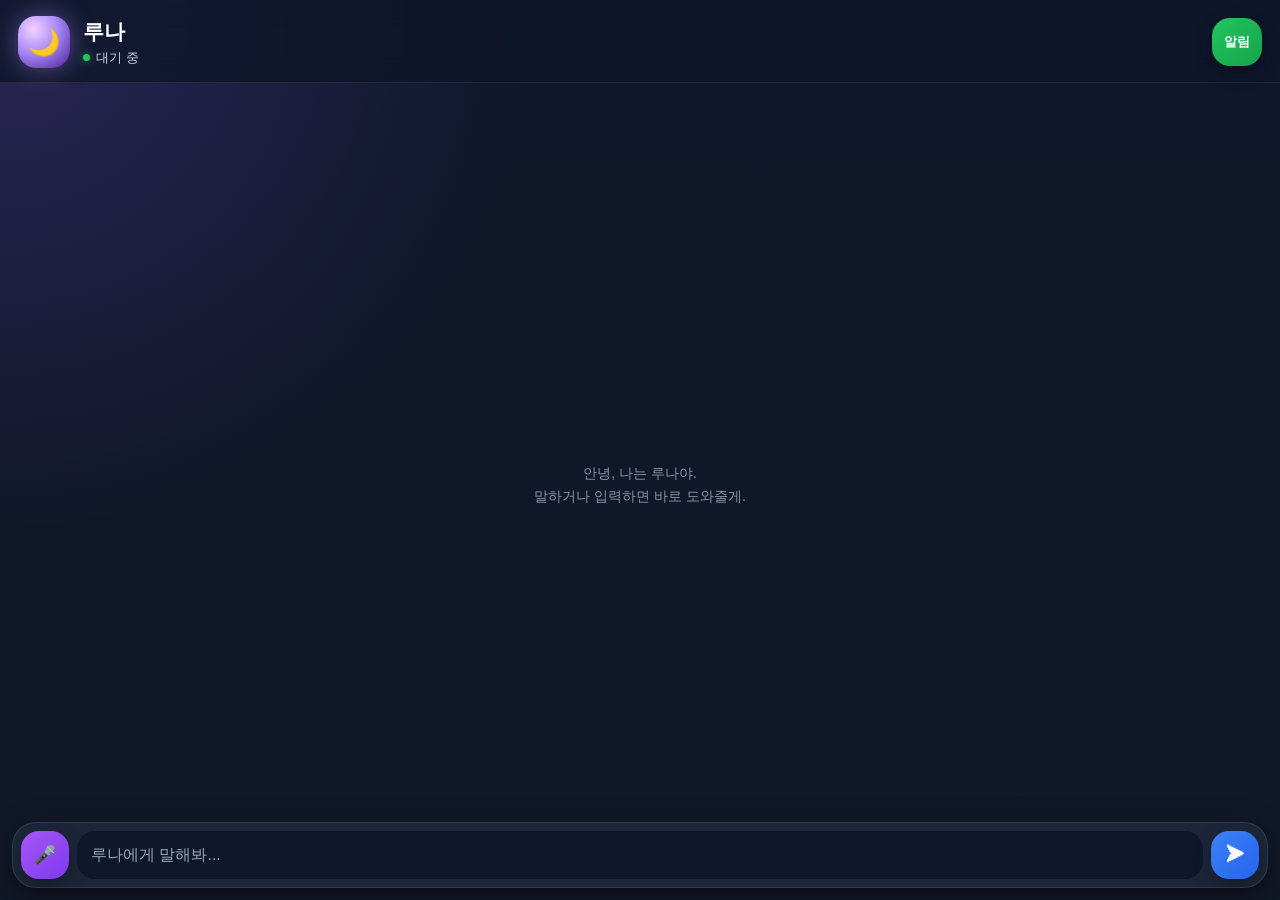
<file: static/index.html>
<!DOCTYPE html>
<html lang="ko">
<head>
  <meta charset="UTF-8" />
  <meta name="viewport" content="width=device-width, initial-scale=1.0, viewport-fit=cover" />

  <title>루나</title>

  <meta name="theme-color" content="#0f172a" />
  <meta name="apple-mobile-web-app-capable" content="yes" />
  <meta name="apple-mobile-web-app-title" content="루나" />
  <meta name="apple-mobile-web-app-status-bar-style" content="black-translucent" />

  <link rel="manifest" href="/static/manifest.json">
  <link rel="apple-touch-icon" href="/static/icon-192.png">

  <style>
    * {
      box-sizing: border-box;
      -webkit-tap-highlight-color: transparent;
    }

    html, body {
      margin: 0;
      width: 100%;
      height: 100%;
      background: #0f172a;
      color: white;
      font-family: -apple-system, BlinkMacSystemFont, "Segoe UI", sans-serif;
      overflow: hidden;
    }

    body {
      height: 100dvh;
      display: flex;
      flex-direction: column;
      background:
        radial-gradient(circle at top left, rgba(139, 92, 246, 0.22), transparent 34%),
        linear-gradient(180deg, #0f172a 0%, #111827 100%);
    }

    #header {
      padding: calc(env(safe-area-inset-top) + 16px) 18px 14px;
      background: rgba(15, 23, 42, 0.82);
      backdrop-filter: blur(14px);
      border-bottom: 1px solid rgba(255,255,255,0.08);
      display: flex;
      align-items: center;
      gap: 13px;
      flex-shrink: 0;
    }

    #avatar {
      width: 52px;
      height: 52px;
      border-radius: 18px;
      background: radial-gradient(circle at 30% 25%, #f5d0fe, #a78bfa 45%, #4c1d95);
      display: flex;
      align-items: center;
      justify-content: center;
      font-size: 26px;
      box-shadow: 0 0 24px rgba(167, 139, 250, 0.45);
    }

    #titleBox {
      flex: 1;
      min-width: 0;
    }

    #title {
      font-size: 21px;
      font-weight: 850;
      letter-spacing: -0.5px;
    }

    #status {
      margin-top: 3px;
      font-size: 13px;
      color: #cbd5e1;
    }

    #status::before {
      content: "";
      display: inline-block;
      width: 7px;
      height: 7px;
      margin-right: 6px;
      border-radius: 50%;
      background: #22c55e;
      box-shadow: 0 0 8px rgba(34, 197, 94, 0.7);
      vertical-align: 1px;
    }

    #chatWrap {
      flex: 1;
      min-height: 0;
      position: relative;
    }

    #chat {
      height: 100%;
      overflow-y: auto;
      padding: 18px 13px 112px;
      display: flex;
      flex-direction: column;
      gap: 10px;
      scroll-behavior: smooth;
    }

    .row {
      display: flex;
      width: 100%;
      animation: pop 0.16s ease-out;
    }

    @keyframes pop {
      from {
        opacity: 0;
        transform: translateY(4px) scale(0.98);
      }
      to {
        opacity: 1;
        transform: translateY(0) scale(1);
      }
    }

    .row.user {
      justify-content: flex-end;
    }

    .row.luna {
      justify-content: flex-start;
    }

    .bubble {
      max-width: min(82%, 520px);
      padding: 11px 14px;
      border-radius: 19px;
      font-size: 15.8px;
      line-height: 1.5;
      white-space: pre-wrap;
      word-break: break-word;
      box-shadow: 0 6px 18px rgba(0,0,0,0.22);
    }

    .user .bubble {
      background: linear-gradient(135deg, #38bdf8, #0ea5e9);
      color: #031521;
      border-bottom-right-radius: 6px;
    }

    .luna .bubble {
      background: linear-gradient(135deg, #c4b5fd, #a78bfa);
      color: #170f2e;
      border-bottom-left-radius: 6px;
    }

    .typing .bubble {
      opacity: 0.85;
      animation: pulse 1.05s infinite;
    }

    @keyframes pulse {
      0% { opacity: 0.45; }
      50% { opacity: 1; }
      100% { opacity: 0.45; }
    }

    #inputArea {
      position: fixed;
      left: 12px;
      right: 12px;
      bottom: calc(env(safe-area-inset-bottom) + 12px);
      min-height: 64px;
      padding: 8px;
      background: rgba(30, 41, 59, 0.9);
      backdrop-filter: blur(18px);
      border: 1px solid rgba(255,255,255,0.1);
      border-radius: 24px;
      display: flex;
      align-items: center;
      gap: 8px;
      box-shadow: 0 12px 34px rgba(0,0,0,0.35);
    }

    #msg {
      flex: 1;
      height: 48px;
      min-width: 0;
      border: none;
      outline: none;
      border-radius: 18px;
      padding: 0 14px;
      background: rgba(15, 23, 42, 0.95);
      color: white;
      font-size: 16px;
    }

    #msg::placeholder {
      color: #94a3b8;
    }

    button {
      width: 48px;
      height: 48px;
      border: none;
      border-radius: 18px;
      color: white;
      font-size: 18px;
      font-weight: 800;
      display: flex;
      align-items: center;
      justify-content: center;
      flex-shrink: 0;
      box-shadow: 0 7px 18px rgba(0,0,0,0.25);
    }

    button:active {
      transform: scale(0.95);
    }

    #micBtn {
      background: linear-gradient(135deg, #a855f7, #7c3aed);
    }

    #sendBtn {
      background: linear-gradient(135deg, #3b82f6, #2563eb);
    }

    #notifyBtn {
      background: linear-gradient(135deg, #22c55e, #16a34a);
      width: auto;
      min-width: 48px;
      padding: 0 12px;
      font-size: 13px;
    }


    #emptyHint {
      margin: auto;
      text-align: center;
      color: #94a3b8;
      font-size: 14px;
      line-height: 1.6;
      opacity: 0.9;
      padding-top: 80px;
    }
  </style>
</head>

<body>
  <div id="header">
    <div id="avatar">🌙</div>
    <div id="titleBox">
      <div id="title">루나</div>
      <div id="status">대기 중</div>
    </div>
    <button id="notifyBtn" onclick="enablePush()">알림</button>
  </div>

  <div id="chatWrap">
    <div id="chat">
      <div id="emptyHint">
        안녕, 나는 루나야.<br />
        말하거나 입력하면 바로 도와줄게.
      </div>
    </div>
  </div>

  <div id="inputArea">
    <button id="micBtn" onclick="startVoice()">🎤</button>
    <input id="msg" placeholder="루나에게 말해봐..." />
    <button id="sendBtn" onclick="send()">➤</button>
  </div>

  <script>
    const chat = document.getElementById("chat");
    const statusText = document.getElementById("status");
    const input = document.getElementById("msg");
    const emptyHint = document.getElementById("emptyHint");

    function setStatus(text) {
      statusText.innerText = text;
    }

    function removeEmptyHint() {
      if (emptyHint && emptyHint.parentNode) {
        emptyHint.parentNode.removeChild(emptyHint);
      }
    }

    function addMessage(text, sender, extraClass = "") {
      removeEmptyHint();

      const row = document.createElement("div");
      row.className = "row " + sender + (extraClass ? " " + extraClass : "");

      const bubble = document.createElement("div");
      bubble.className = "bubble";
      bubble.innerText = text;

      row.appendChild(bubble);
      chat.appendChild(row);
      chat.scrollTop = chat.scrollHeight;

      return row;
    }

    function removeElement(el) {
      if (el && el.parentNode) {
        el.parentNode.removeChild(el);
      }
    }

    async function send() {
      const text = input.value.trim();
      if (!text) return;

      addMessage(text, "user");
      input.value = "";

      setStatus("생각 중...");
      const thinking = addMessage("생각 중...", "luna", "typing");

      try {
        const res = await fetch("/chat", {
          method: "POST",
          headers: {
            "Content-Type": "application/json"
          },
          body: JSON.stringify({ message: text })
        });

        const data = await res.json();
        removeElement(thinking);

        const reply = data.reply || "응답이 비어 있어.";
        addMessage(reply, "luna");
        setStatus("대기 중");

      } catch (err) {
        removeElement(thinking);
        addMessage("서버 연결 오류가 났어. 잠깐 뒤에 다시 말해줘.", "luna");
        setStatus("오류");
      }
    }

    input.addEventListener("keydown", function(e) {
      if (e.key === "Enter") {
        send();
      }
    });


    function urlBase64ToUint8Array(base64String) {
      const padding = "=".repeat((4 - base64String.length % 4) % 4);
      const base64 = (base64String + padding).replace(/-/g, "+").replace(/_/g, "/");
      const rawData = window.atob(base64);
      const outputArray = new Uint8Array(rawData.length);

      for (let i = 0; i < rawData.length; ++i) {
        outputArray[i] = rawData.charCodeAt(i);
      }
      return outputArray;
    }

    async function enablePush() {
      if (!("serviceWorker" in navigator)) {
        addMessage("이 브라우저는 서비스 워커를 지원하지 않아.", "luna");
        return;
      }

      if (!("PushManager" in window)) {
        addMessage("이 브라우저는 푸시 알림을 지원하지 않아.", "luna");
        return;
      }

      try {
        setStatus("알림 연결 중...");

        const permission = await Notification.requestPermission();
        if (permission !== "granted") {
          addMessage("알림 권한이 허용되지 않았어.", "luna");
          setStatus("대기 중");
          return;
        }

        const reg = await navigator.serviceWorker.register("/static/sw.js");

        const keyRes = await fetch("/push/public-key");
        const keyData = await keyRes.json();

        if (!keyData.ok || !keyData.publicKey) {
          addMessage("서버에 푸시 알림 키가 아직 설정되지 않았어.", "luna");
          setStatus("대기 중");
          return;
        }

        let sub = await reg.pushManager.getSubscription();
        if (!sub) {
          sub = await reg.pushManager.subscribe({
            userVisibleOnly: true,
            applicationServerKey: urlBase64ToUint8Array(keyData.publicKey)
          });
        }

        const saveRes = await fetch("/push/subscribe", {
          method: "POST",
          headers: { "Content-Type": "application/json" },
          body: JSON.stringify({ subscription: sub.toJSON() })
        });

        const saveData = await saveRes.json();
        if (saveData.ok) {
          addMessage("폰 알림 연결이 완료됐어.", "luna");
          setStatus("알림 연결됨");
        } else {
          addMessage("알림 구독 저장에 실패했어: " + (saveData.message || ""), "luna");
          setStatus("오류");
        }

      } catch (err) {
        addMessage("알림 연결 중 오류가 났어: " + err.message, "luna");
        setStatus("오류");
      }
    }

    if ("serviceWorker" in navigator) {
      navigator.serviceWorker.register("/static/sw.js").catch(() => {});
    }


    function startVoice() {
      const SpeechRecognition = window.SpeechRecognition || window.webkitSpeechRecognition;

      if (!SpeechRecognition) {
        addMessage("이 브라우저는 음성 인식을 지원하지 않아.", "luna");
        return;
      }

      const recognition = new SpeechRecognition();
      recognition.lang = "ko-KR";
      recognition.interimResults = false;
      recognition.continuous = false;

      setStatus("듣는 중...");

      recognition.onresult = function(event) {
        const text = event.results[0][0].transcript;
        input.value = text;
        send();
      };

      recognition.onerror = function() {
        setStatus("대기 중");
        addMessage("음성을 잘 못 들었어. 다시 말해줘.", "luna");
      };

      recognition.onend = function() {
        if (statusText.innerText === "듣는 중...") {
          setStatus("대기 중");
        }
      };

      recognition.start();
    }
  </script>
</body>
</html>
</file>
